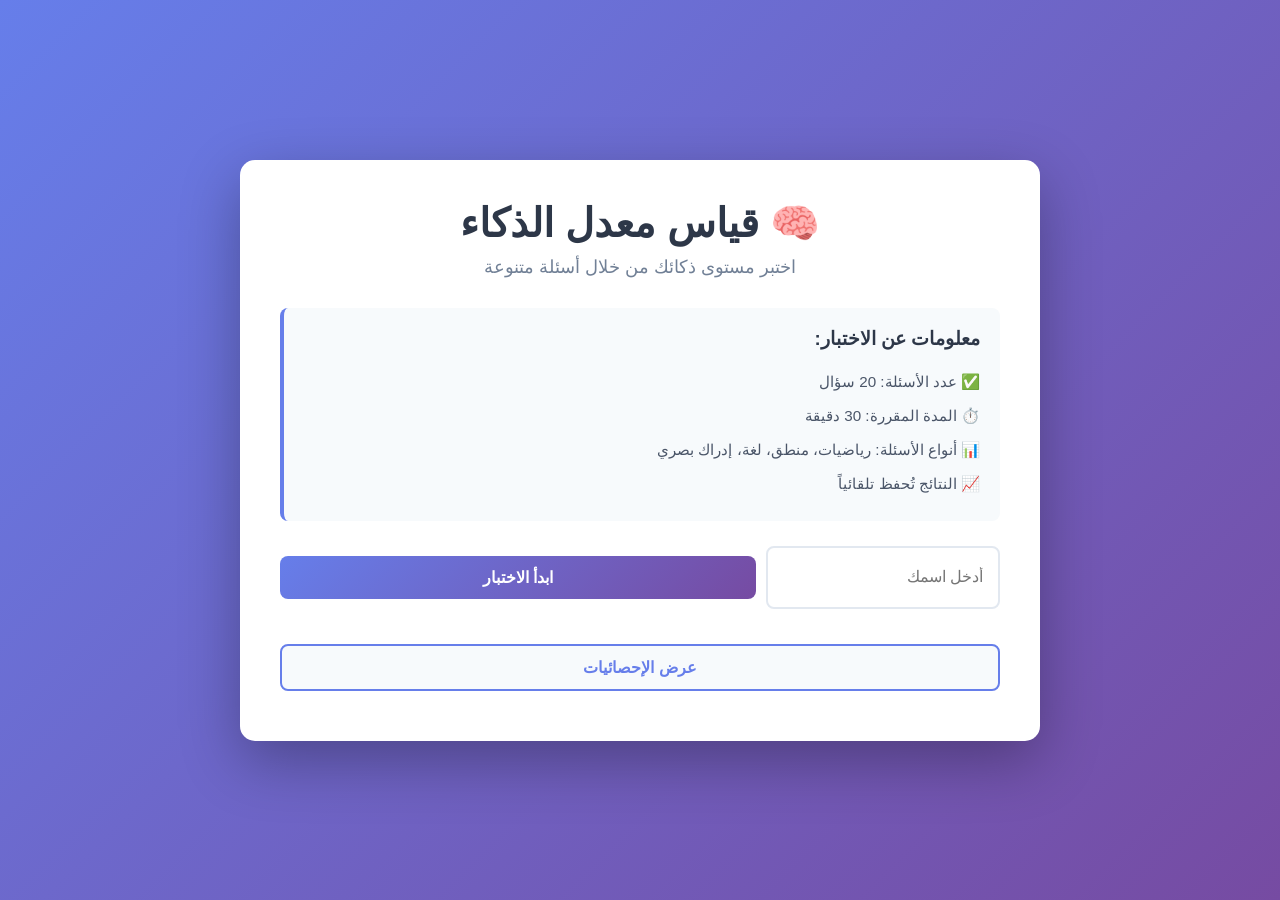
<file: index.html>
<!DOCTYPE html>
<html lang="ar" dir="rtl">
<head>
    <meta charset="UTF-8">
    <meta name="viewport" content="width=device-width, initial-scale=1.0">
    <title>تطبيق قياس معدل الذكاء - IQ Test App</title>
    <link rel="stylesheet" href="style.css">
</head>
<body>
    <div class="container">
        <!-- الشاشة الرئيسية -->
        <div id="homeScreen" class="screen active">
            <div class="home-content">
                <h1>🧠 قياس معدل الذكاء</h1>
                <p class="subtitle">اختبر مستوى ذكائك من خلال أسئلة متنوعة</p>
                
                <div class="info-box">
                    <h3>معلومات عن الاختبار:</h3>
                    <ul>
                        <li>✅ عدد الأسئلة: 20 سؤال</li>
                        <li>⏱️ المدة المقررة: 30 دقيقة</li>
                        <li>📊 أنواع الأسئلة: رياضيات، منطق، لغة، إدراك بصري</li>
                        <li>📈 النتائج تُحفظ تلقائياً</li>
                    </ul>
                </div>

                <div class="input-section">
                    <input type="text" id="userName" placeholder="أدخل اسمك" class="input-field">
                    <button onclick="startTest()" class="btn btn-primary">ابدأ الاختبار</button>
                </div>

                <button onclick="goToStats()" class="btn btn-secondary">عرض الإحصائيات</button>
            </div>
        </div>

        <!-- شاشة الاختبار -->
        <div id="testScreen" class="screen">
            <div class="test-header">
                <div class="test-info">
                    <span>السؤال <span id="questionNumber">1</span> من 20</span>
                    <span id="timerDisplay">30:00</span>
                </div>
                <div class="progress-bar">
                    <div class="progress" id="progressBar"></div>
                </div>
            </div>

            <div class="test-content">
                <h2 id="questionText"></h2>
                <div id="optionsContainer" class="options-container"></div>
            </div>

            <div class="test-footer">
                <button onclick="previousQuestion()" class="btn btn-secondary" id="prevBtn" style="display:none;">السابق</button>
                <button onclick="nextQuestion()" class="btn btn-primary" id="nextBtn">التالي</button>
                <button onclick="finishTest()" class="btn btn-danger" id="finishBtn" style="display:none;">إنهاء الاختبار</button>
            </div>
        </div>

        <!-- شاشة النتائج -->
        <div id="resultsScreen" class="screen">
            <div class="results-content">
                <h1>🎉 تم انهاء الاختبار</h1>
                <div class="result-box">
                    <div class="iq-score" id="iqScore">115</div>
                    <p class="score-label">معدل الذكاء (IQ)</p>
                </div>

                <div class="result-details">
                    <div class="detail-item">
                        <span class="label">الاسم:</span>
                        <span id="resultName"></span>
                    </div>
                    <div class="detail-item">
                        <span class="label">عدد الإجابات الصحيحة:</span>
                        <span id="correctAnswers"></span>
                    </div>
                    <div class="detail-item">
                        <span class="label">النسبة المئوية:</span>
                        <span id="percentage"></span>
                    </div>
                    <div class="detail-item">
                        <span class="label">التصنيف:</span>
                        <span id="classification"></span>
                    </div>
                    <div class="detail-item">
                        <span class="label">الوقت المستغرق:</span>
                        <span id="timeSpent"></span>
                    </div>
                </div>

                <div class="classification-box" id="classificationBox"></div>

                <div class="result-actions">
                    <button onclick="goHome()" class="btn btn-primary">العودة للرئيسية</button>
                    <button onclick="saveToGoogle()" class="btn btn-secondary">حفظ على Google Sheets</button>
                </div>
            </div>
        </div>

        <!-- شاشة الإحصائيات -->
        <div id="statsScreen" class="screen">
            <div class="stats-content">
                <h1>📊 الإحصائيات</h1>
                <div id="statsContainer" class="stats-container"></div>
                <button onclick="goHome()" class="btn btn-primary">العودة للرئيسية</button>
            </div>
        </div>
    </div>

    <script src="script.js"></script>
</body>
</html>
</file>
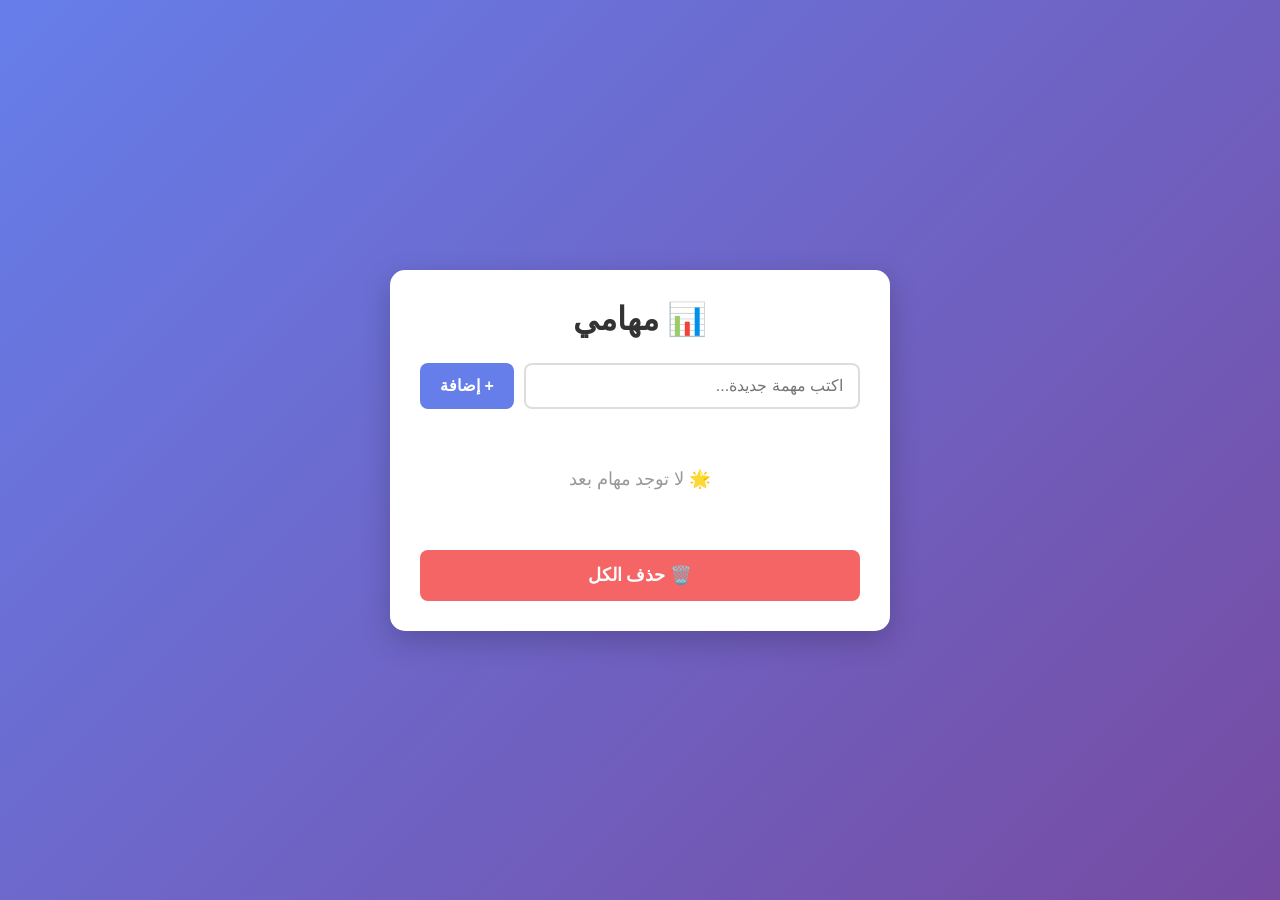
<file: todo-simple/index.html>
<!DOCTYPE html>
<html lang="ar" dir="rtl">
<head>
    <meta charset="UTF-8">
    <meta name="viewport" content="width=device-width, initial-scale=1.0">
    <title>مهامي - قائمة بسيطة</title>
    <link rel="stylesheet" href="style.css">
</head>
<body>
    <div class="container">
        <h1>📊 مهامي</h1>
        
        <div class="input-box">
            <input 
                type="text" 
                id="taskInput" 
                placeholder="اكتب مهمة جديدة..."
            >
            <button onclick="addTask()">+ إضافة</button>
        </div>

        <div id="taskList" class="task-list"></div>
        
        <button onclick="deleteAll()" class="delete-all">🗑️ حذف الكل</button>
    </div>

    <script src="script.js"></script>
</body>
</html>
</file>
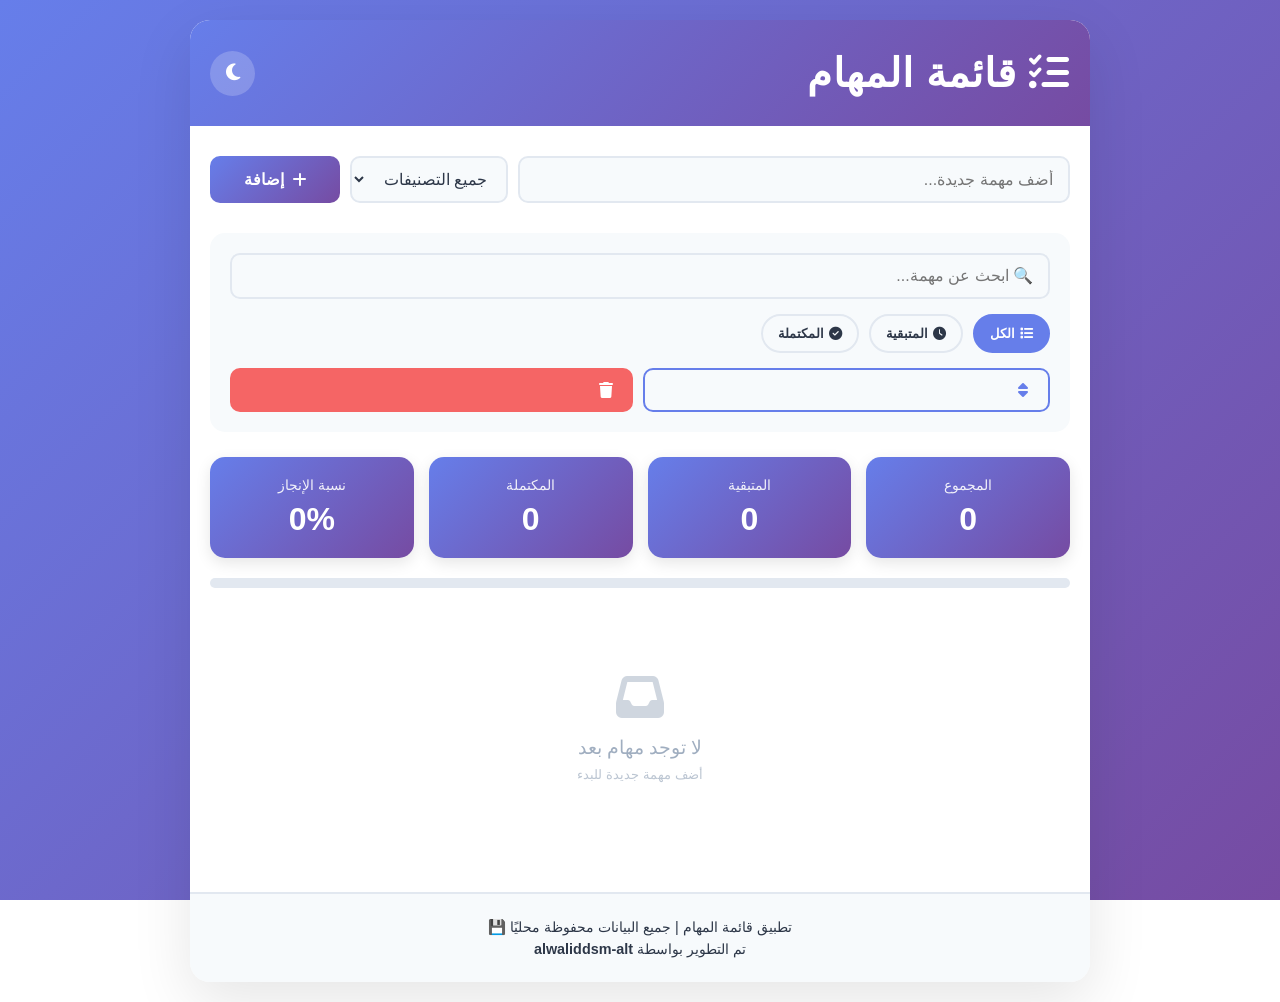
<file: todo/index.html>
<!DOCTYPE html>
<html lang="ar" dir="rtl">
<head>
    <meta charset="UTF-8">
    <meta name="viewport" content="width=device-width, initial-scale=1.0">
    <title>تطبيق قائمة المهام - To-Do List</title>
    <link rel="stylesheet" href="style.css">
    <link rel="stylesheet" href="https://cdnjs.cloudflare.com/ajax/libs/font-awesome/6.4.0/css/all.min.css">
</head>
<body>
    <div class="container">
        <!-- الرأس -->
        <header class="header">
            <div class="header-content">
                <h1><i class="fas fa-tasks"></i> قائمة المهام</h1>
                <button id="themeToggle" class="theme-toggle" title="تبديل الوضع">
                    <i class="fas fa-moon"></i>
                </button>
            </div>
        </header>

        <!-- القسم الرئيسي -->
        <main class="main">
            <!-- قسم الإدخال -->
            <section class="input-section">
                <div class="input-group">
                    <input 
                        type="text" 
                        id="taskInput" 
                        placeholder="أضف مهمة جديدة..."
                        class="input-field"
                    >
                    <select id="categorySelect" class="category-select">
                        <option value="all">جميع التصنيفات</option>
                        <option value="work">🏢 عمل</option>
                        <option value="personal">👤 شخصي</option>
                        <option value="shopping">🛒 تسوق</option>
                        <option value="health">💪 صحة</option>
                        <option value="other">📌 أخرى</option>
                    </select>
                    <button id="addBtn" class="btn btn-add">
                        <i class="fas fa-plus"></i> إضافة
                    </button>
                </div>
            </section>

            <!-- قسم الفلاتر والبحث -->
            <section class="filter-section">
                <div class="search-box">
                    <input 
                        type="text" 
                        id="searchInput" 
                        placeholder="🔍 ابحث عن مهمة..."
                        class="search-field"
                    >
                </div>

                <div class="filter-buttons">
                    <button class="filter-btn active" data-filter="all">
                        <i class="fas fa-list"></i> الكل
                    </button>
                    <button class="filter-btn" data-filter="pending">
                        <i class="fas fa-clock"></i> المتبقية
                    </button>
                    <button class="filter-btn" data-filter="completed">
                        <i class="fas fa-check-circle"></i> المكتملة
                    </button>
                </div>

                <div class="action-buttons">
                    <button id="sortBtn" class="btn btn-secondary" title="ترتيب المهام">
                        <i class="fas fa-sort"></i>
                    </button>
                    <button id="clearBtn" class="btn btn-danger" title="حذف جميع المهام المكتملة">
                        <i class="fas fa-trash"></i>
                    </button>
                </div>
            </section>

            <!-- الإحصائيات -->
            <section class="stats-section">
                <div class="stat-item">
                    <span class="stat-label">المجموع</span>
                    <span class="stat-value" id="totalCount">0</span>
                </div>
                <div class="stat-item">
                    <span class="stat-label">المتبقية</span>
                    <span class="stat-value" id="pendingCount">0</span>
                </div>
                <div class="stat-item">
                    <span class="stat-label">المكتملة</span>
                    <span class="stat-value" id="completedCount">0</span>
                </div>
                <div class="stat-item">
                    <span class="stat-label">نسبة الإنجاز</span>
                    <span class="stat-value" id="progressPercent">0%</span>
                </div>
            </section>

            <!-- شريط التقدم -->
            <div class="progress-bar-container">
                <div class="progress-bar">
                    <div class="progress-fill" id="progressFill"></div>
                </div>
            </div>

            <!-- قائمة المهام -->
            <section class="tasks-section">
                <div id="tasksList" class="tasks-list">
                    <!-- المهام تُدرج هنا ديناميكياً -->
                </div>
                
                <!-- رسالة عدم وجود مهام -->
                <div id="emptyMessage" class="empty-message">
                    <i class="fas fa-inbox"></i>
                    <p>لا توجد مهام بعد</p>
                    <small>أضف مهمة جديدة للبدء</small>
                </div>
            </section>
        </main>

        <!-- التذييل -->
        <footer class="footer">
            <p>تطبيق قائمة المهام | جميع البيانات محفوظة محليًا 💾</p>
            <p>تم التطوير بواسطة <strong>alwaliddsm-alt</strong></p>
        </footer>
    </div>

    <!-- نموذج التعديل -->
    <div id="editModal" class="modal">
        <div class="modal-content">
            <div class="modal-header">
                <h2>تعديل المهمة</h2>
                <button class="modal-close" onclick="closeModal()">&times;</button>
            </div>
            <div class="modal-body">
                <input 
                    type="text" 
                    id="editInput" 
                    placeholder="عدّل المهمة..."
                    class="input-field"
                >
                <select id="editCategorySelect" class="category-select">
                    <option value="work">🏢 عمل</option>
                    <option value="personal">👤 شخصي</option>
                    <option value="shopping">🛒 تسوق</option>
                    <option value="health">💪 صحة</option>
                    <option value="other">📌 أخرى</option>
                </select>
            </div>
            <div class="modal-footer">
                <button onclick="closeModal()" class="btn btn-secondary">إلغاء</button>
                <button onclick="saveEdit()" class="btn btn-primary">حفظ</button>
            </div>
        </div>
    </div>

    <script src="script.js"></script>
</body>
</html>
</file>
<file: style.css>
:root {
    --primary: #667eea;
    --secondary: #764ba2;
    --success: #48bb78;
    --danger: #f56565;
    --warning: #ed8936;
    --dark: #2d3748;
    --light: #f7fafc;
    --border: #e2e8f0;
}

* {
    margin: 0;
    padding: 0;
    box-sizing: border-box;
}

body {
    font-family: 'Segoe UI', Tahoma, Geneva, Verdana, sans-serif;
    background: linear-gradient(135deg, var(--primary), var(--secondary));
    min-height: 100vh;
    display: flex;
    justify-content: center;
    align-items: center;
    padding: 20px;
}

.container {
    width: 100%;
    max-width: 800px;
}

.screen {
    background: white;
    border-radius: 15px;
    box-shadow: 0 20px 60px rgba(0, 0, 0, 0.3);
    padding: 40px;
    animation: slideIn 0.5s ease;
    display: none;
}

.screen.active {
    display: block;
}

@keyframes slideIn {
    from {
        opacity: 0;
        transform: translateY(20px);
    }
    to {
        opacity: 1;
        transform: translateY(0);
    }
}

/* الشاشة الرئيسية */
.home-content h1 {
    color: var(--dark);
    margin-bottom: 10px;
    font-size: 2.5em;
    text-align: center;
}

.subtitle {
    text-align: center;
    color: #718096;
    margin-bottom: 30px;
    font-size: 1.1em;
}

.info-box {
    background: var(--light);
    border-left: 4px solid var(--primary);
    padding: 20px;
    border-radius: 8px;
    margin: 25px 0;
}

.info-box h3 {
    color: var(--dark);
    margin-bottom: 15px;
}

.info-box ul {
    list-style: none;
}

.info-box li {
    padding: 8px 0;
    color: #4a5568;
    font-size: 0.95em;
}

.input-section {
    margin: 25px 0;
    display: flex;
    gap: 10px;
}

.input-field {
    flex: 1;
    padding: 12px 15px;
    border: 2px solid var(--border);
    border-radius: 8px;
    font-size: 1em;
    transition: all 0.3s;
}

.input-field:focus {
    outline: none;
    border-color: var(--primary);
    box-shadow: 0 0 0 3px rgba(102, 126, 234, 0.1);
}

/* الأزرار */
.btn {
    padding: 12px 25px;
    border: none;
    border-radius: 8px;
    font-size: 1em;
    cursor: pointer;
    transition: all 0.3s;
    font-weight: 600;
}

.btn-primary {
    background: linear-gradient(135deg, var(--primary), var(--secondary));
    color: white;
    width: 100%;
    margin: 10px 0;
}

.btn-primary:hover {
    transform: translateY(-2px);
    box-shadow: 0 10px 25px rgba(102, 126, 234, 0.3);
}

.btn-secondary {
    background: var(--light);
    color: var(--primary);
    border: 2px solid var(--primary);
    width: 100%;
    margin: 10px 0;
}

.btn-secondary:hover {
    background: var(--primary);
    color: white;
}

.btn-danger {
    background: var(--danger);
    color: white;
}

.btn-danger:hover {
    background: #e53e3e;
}

/* شاشة الاختبار */
.test-header {
    margin-bottom: 30px;
}

.test-info {
    display: flex;
    justify-content: space-between;
    margin-bottom: 15px;
    color: #4a5568;
    font-weight: 600;
}

.progress-bar {
    width: 100%;
    height: 8px;
    background: var(--border);
    border-radius: 10px;
    overflow: hidden;
}

.progress {
    height: 100%;
    background: linear-gradient(90deg, var(--primary), var(--secondary));
    width: 0%;
    transition: width 0.3s;
}

.test-content h2 {
    color: var(--dark);
    margin-bottom: 30px;
    font-size: 1.5em;
}

.options-container {
    display: flex;
    flex-direction: column;
    gap: 12px;
    margin-bottom: 30px;
}

.option {
    padding: 15px;
    border: 2px solid var(--border);
    border-radius: 8px;
    cursor: pointer;
    transition: all 0.3s;
    background: white;
}

.option:hover {
    border-color: var(--primary);
    background: rgba(102, 126, 234, 0.05);
}

.option.selected {
    border-color: var(--primary);
    background: rgba(102, 126, 234, 0.1);
}

.option.correct {
    border-color: var(--success);
    background: rgba(72, 187, 120, 0.1);
}

.option.incorrect {
    border-color: var(--danger);
    background: rgba(245, 101, 101, 0.1);
}

.test-footer {
    display: flex;
    gap: 10px;
    justify-content: space-between;
}

/* شاشة النتائج */
.results-content h1 {
    color: var(--dark);
    text-align: center;
    margin-bottom: 30px;
}

.result-box {
    text-align: center;
    margin: 30px 0;
    padding: 30px;
    background: linear-gradient(135deg, var(--primary), var(--secondary));
    border-radius: 15px;
    color: white;
}

.iq-score {
    font-size: 4em;
    font-weight: bold;
    margin-bottom: 10px;
}

.score-label {
    font-size: 1.2em;
    opacity: 0.9;
}

.result-details {
    background: var(--light);
    padding: 20px;
    border-radius: 10px;
    margin: 25px 0;
}

.detail-item {
    display: flex;
    justify-content: space-between;
    padding: 12px 0;
    border-bottom: 1px solid var(--border);
}

.detail-item:last-child {
    border-bottom: none;
}

.label {
    font-weight: 600;
    color: var(--dark);
}

.classification-box {
    background: var(--light);
    padding: 20px;
    border-radius: 10px;
    margin: 25px 0;
    border-left: 4px solid var(--primary);
}

.result-actions {
    display: flex;
    gap: 10px;
    flex-direction: column;
}

/* شاشة الإحصائيات */
.stats-content h1 {
    color: var(--dark);
    margin-bottom: 30px;
    text-align: center;
}

.stats-container {
    margin-bottom: 30px;
}

.stat-item {
    background: var(--light);
    padding: 20px;
    border-radius: 10px;
    margin-bottom: 15px;
    border-left: 4px solid var(--primary);
}

.stat-item-header {
    display: flex;
    justify-content: space-between;
    margin-bottom: 10px;
}

.stat-item-name {
    font-weight: 600;
    color: var(--dark);
}

.stat-item-score {
    color: var(--primary);
    font-weight: bold;
}

.stat-item-details {
    font-size: 0.9em;
    color: #718096;
}

/* التصنيفات */
.classification-genius { border-left-color: #e74c3c; }
.classification-vhigh { border-left-color: #3498db; }
.classification-high { border-left-color: #2ecc71; }
.classification-average { border-left-color: #f39c12; }
.classification-low { border-left-color: #e67e22; }
.classification-vlow { border-left-color: #c0392b; }

/* Responsive */
@media (max-width: 600px) {
    .screen {
        padding: 20px;
    }

    .home-content h1 {
        font-size: 1.8em;
    }

    .input-section {
        flex-direction: column;
    }

    .iq-score {
        font-size: 3em;
    }

    .test-footer {
        flex-direction: column;
    }

    .btn {
        width: 100%;
    }
}
</file>
<file: todo-simple/style.css>
* {
    margin: 0;
    padding: 0;
    box-sizing: border-box;
}

body {
    font-family: Arial, sans-serif;
    background: linear-gradient(135deg, #667eea, #764ba2);
    min-height: 100vh;
    display: flex;
    justify-content: center;
    align-items: center;
    padding: 20px;
}

.container {
    background: white;
    border-radius: 15px;
    padding: 30px;
    width: 100%;
    max-width: 500px;
    box-shadow: 0 10px 30px rgba(0, 0, 0, 0.2);
}

h1 {
    text-align: center;
    color: #333;
    margin-bottom: 25px;
    font-size: 2em;
}

.input-box {
    display: flex;
    gap: 10px;
    margin-bottom: 20px;
}

input {
    flex: 1;
    padding: 12px 15px;
    border: 2px solid #ddd;
    border-radius: 8px;
    font-size: 1em;
    font-family: Arial, sans-serif;
}

input:focus {
    outline: none;
    border-color: #667eea;
    box-shadow: 0 0 5px rgba(102, 126, 234, 0.3);
}

button {
    padding: 12px 20px;
    border: none;
    border-radius: 8px;
    background: #667eea;
    color: white;
    cursor: pointer;
    font-size: 1em;
    font-weight: bold;
    transition: all 0.3s;
}

button:hover {
    background: #5568d3;
    transform: translateY(-2px);
}

.task-list {
    margin-bottom: 20px;
}

.task-item {
    background: #f5f5f5;
    padding: 15px;
    margin-bottom: 10px;
    border-radius: 8px;
    display: flex;
    align-items: center;
    gap: 12px;
    animation: slideIn 0.3s ease;
}

@keyframes slideIn {
    from {
        opacity: 0;
        transform: translateX(-20px);
    }
    to {
        opacity: 1;
        transform: translateX(0);
    }
}

.task-item input[type="checkbox"] {
    width: 24px;
    height: 24px;
    cursor: pointer;
    accent-color: #48bb78;
}

.task-item.done {
    opacity: 0.5;
}

.task-item.done span {
    text-decoration: line-through;
    color: #999;
}

.task-item span {
    flex: 1;
    font-size: 1.1em;
    color: #333;
}

.task-item button {
    padding: 8px 12px;
    background: #f56565;
    font-size: 0.9em;
}

.task-item button:hover {
    background: #e53e3e;
}

.delete-all {
    width: 100%;
    background: #f56565;
    padding: 15px;
    font-size: 1.1em;
}

.delete-all:hover {
    background: #e53e3e;
}

.empty-message {
    text-align: center;
    color: #999;
    padding: 40px 20px;
    font-size: 1.1em;
}
</file>
<file: todo/style.css>
:root {
    --primary: #667eea;
    --secondary: #764ba2;
    --success: #48bb78;
    --danger: #f56565;
    --warning: #ed8936;
    --dark: #2d3748;
    --light: #f7fafc;
    --border: #e2e8f0;
    --text: #2d3748;
    --bg: #ffffff;
    --shadow: rgba(0, 0, 0, 0.1);
}

body.dark-mode {
    --text: #e2e8f0;
    --bg: #1a202c;
    --light: #2d3748;
    --border: #4a5568;
    --shadow: rgba(0, 0, 0, 0.3);
}

* {
    margin: 0;
    padding: 0;
    box-sizing: border-box;
}

body {
    font-family: 'Segoe UI', Tahoma, Geneva, Verdana, sans-serif;
    background: linear-gradient(135deg, var(--primary), var(--secondary));
    color: var(--text);
    background-attachment: fixed;
    min-height: 100vh;
    padding: 20px;
    transition: all 0.3s ease;
}

.container {
    max-width: 900px;
    margin: 0 auto;
    background: var(--bg);
    border-radius: 20px;
    box-shadow: 0 20px 60px var(--shadow);
    overflow: hidden;
    display: flex;
    flex-direction: column;
    min-height: 100vh;
}

/* الرأس */
.header {
    background: linear-gradient(135deg, var(--primary), var(--secondary));
    color: white;
    padding: 30px 20px;
    text-align: center;
}

.header-content {
    display: flex;
    justify-content: space-between;
    align-items: center;
    max-width: 1200px;
    margin: 0 auto;
}

.header h1 {
    font-size: 2.5em;
    font-weight: 700;
    letter-spacing: 1px;
}

.theme-toggle {
    background: rgba(255, 255, 255, 0.2);
    border: none;
    color: white;
    width: 45px;
    height: 45px;
    border-radius: 50%;
    cursor: pointer;
    font-size: 1.2em;
    transition: all 0.3s;
}

.theme-toggle:hover {
    background: rgba(255, 255, 255, 0.3);
    transform: scale(1.1);
}

/* القسم الرئيسي */
.main {
    flex: 1;
    padding: 30px 20px;
    overflow-y: auto;
}

/* قسم الإدخال */
.input-section {
    margin-bottom: 30px;
}

.input-group {
    display: flex;
    gap: 10px;
    flex-wrap: wrap;
}

.input-field,
.category-select,
.search-field {
    padding: 12px 15px;
    border: 2px solid var(--border);
    border-radius: 10px;
    font-size: 1em;
    background: var(--light);
    color: var(--text);
    transition: all 0.3s;
}

.input-field:focus,
.category-select:focus,
.search-field:focus {
    outline: none;
    border-color: var(--primary);
    box-shadow: 0 0 0 3px rgba(102, 126, 234, 0.1);
}

.input-field {
    flex: 1;
    min-width: 200px;
}

.category-select {
    min-width: 150px;
}

.btn {
    padding: 12px 20px;
    border: none;
    border-radius: 10px;
    cursor: pointer;
    font-size: 1em;
    font-weight: 600;
    transition: all 0.3s;
    display: flex;
    align-items: center;
    gap: 8px;
}

.btn-add {
    background: linear-gradient(135deg, var(--primary), var(--secondary));
    color: white;
    min-width: 130px;
    justify-content: center;
}

.btn-add:hover {
    transform: translateY(-2px);
    box-shadow: 0 10px 25px rgba(102, 126, 234, 0.3);
}

.btn-primary {
    background: var(--primary);
    color: white;
}

.btn-primary:hover {
    background: #5568d3;
}

.btn-secondary {
    background: var(--light);
    color: var(--primary);
    border: 2px solid var(--primary);
}

.btn-secondary:hover {
    background: var(--primary);
    color: white;
}

.btn-danger {
    background: var(--danger);
    color: white;
}

.btn-danger:hover {
    background: #e53e3e;
}

/* قسم الف��اتر والبحث */
.filter-section {
    margin-bottom: 25px;
    padding: 20px;
    background: var(--light);
    border-radius: 15px;
}

.search-box {
    margin-bottom: 15px;
}

.search-field {
    width: 100%;
}

.filter-buttons {
    display: flex;
    gap: 10px;
    margin-bottom: 15px;
    flex-wrap: wrap;
}

.filter-btn {
    padding: 10px 15px;
    border: 2px solid var(--border);
    background: transparent;
    color: var(--text);
    border-radius: 20px;
    cursor: pointer;
    transition: all 0.3s;
    font-weight: 600;
    display: flex;
    align-items: center;
    gap: 5px;
}

.filter-btn:hover {
    border-color: var(--primary);
    color: var(--primary);
}

.filter-btn.active {
    background: var(--primary);
    color: white;
    border-color: var(--primary);
}

.action-buttons {
    display: flex;
    gap: 10px;
}

.btn-secondary,
.btn-danger {
    flex: 1;
}

/* الإحصائيات */
.stats-section {
    display: grid;
    grid-template-columns: repeat(auto-fit, minmax(150px, 1fr));
    gap: 15px;
    margin-bottom: 20px;
}

.stat-item {
    background: linear-gradient(135deg, var(--primary), var(--secondary));
    color: white;
    padding: 20px;
    border-radius: 15px;
    text-align: center;
    box-shadow: 0 5px 15px var(--shadow);
}

.stat-label {
    display: block;
    font-size: 0.9em;
    opacity: 0.9;
    margin-bottom: 8px;
}

.stat-value {
    display: block;
    font-size: 2em;
    font-weight: 700;
}

/* شريط التقدم */
.progress-bar-container {
    margin-bottom: 25px;
}

.progress-bar {
    width: 100%;
    height: 10px;
    background: var(--border);
    border-radius: 10px;
    overflow: hidden;
}

.progress-fill {
    height: 100%;
    background: linear-gradient(90deg, var(--primary), var(--secondary));
    width: 0%;
    transition: width 0.5s ease;
}

/* قائمة المهام */
.tasks-section {
    margin-bottom: 20px;
}

.tasks-list {
    display: flex;
    flex-direction: column;
    gap: 10px;
}

.task-item {
    background: var(--light);
    border: 2px solid var(--border);
    border-left: 5px solid var(--primary);
    padding: 15px;
    border-radius: 10px;
    display: flex;
    align-items: center;
    gap: 12px;
    transition: all 0.3s;
    animation: slideIn 0.3s ease;
}

@keyframes slideIn {
    from {
        opacity: 0;
        transform: translateX(-20px);
    }
    to {
        opacity: 1;
        transform: translateX(0);
    }
}

.task-item:hover {
    box-shadow: 0 5px 15px var(--shadow);
    transform: translateY(-2px);
}

.task-item.completed {
    opacity: 0.6;
}

.task-item.completed .task-text {
    text-decoration: line-through;
}

.task-checkbox {
    width: 24px;
    height: 24px;
    cursor: pointer;
    accent-color: var(--success);
}

.task-content {
    flex: 1;
}

.task-category {
    display: inline-block;
    font-size: 0.8em;
    padding: 4px 8px;
    background: var(--border);
    border-radius: 5px;
    margin-bottom: 5px;
}

.task-text {
    color: var(--text);
    word-break: break-word;
    font-weight: 500;
}

.task-time {
    font-size: 0.85em;
    color: #a0aec0;
}

.task-actions {
    display: flex;
    gap: 8px;
}

.task-btn {
    width: 35px;
    height: 35px;
    border: none;
    border-radius: 8px;
    cursor: pointer;
    font-size: 0.9em;
    transition: all 0.3s;
    display: flex;
    align-items: center;
    justify-content: center;
}

.task-btn-edit {
    background: var(--primary);
    color: white;
}

.task-btn-edit:hover {
    background: #5568d3;
}

.task-btn-delete {
    background: var(--danger);
    color: white;
}

.task-btn-delete:hover {
    background: #e53e3e;
}

/* رسالة عدم وجود مهام */
.empty-message {
    text-align: center;
    padding: 60px 20px;
    color: #a0aec0;
}

.empty-message i {
    font-size: 3em;
    margin-bottom: 15px;
    opacity: 0.5;
}

.empty-message p {
    font-size: 1.2em;
    margin-bottom: 8px;
}

.empty-message small {
    display: block;
    opacity: 0.7;
}

/* النموذج */
.modal {
    display: none;
    position: fixed;
    top: 0;
    left: 0;
    right: 0;
    bottom: 0;
    background: rgba(0, 0, 0, 0.5);
    z-index: 1000;
    align-items: center;
    justify-content: center;
}

.modal.active {
    display: flex;
}

.modal-content {
    background: var(--bg);
    border-radius: 15px;
    box-shadow: 0 20px 60px var(--shadow);
    max-width: 500px;
    width: 90%;
    animation: scaleIn 0.3s ease;
}

@keyframes scaleIn {
    from {
        transform: scale(0.9);
        opacity: 0;
    }
    to {
        transform: scale(1);
        opacity: 1;
    }
}

.modal-header {
    display: flex;
    justify-content: space-between;
    align-items: center;
    padding: 20px;
    border-bottom: 2px solid var(--border);
}

.modal-header h2 {
    color: var(--text);
}

.modal-close {
    background: none;
    border: none;
    font-size: 1.5em;
    cursor: pointer;
    color: var(--text);
}

.modal-body {
    padding: 20px;
    display: flex;
    flex-direction: column;
    gap: 10px;
}

.modal-footer {
    display: flex;
    gap: 10px;
    padding: 20px;
    border-top: 2px solid var(--border);
}

.modal-footer .btn {
    flex: 1;
    justify-content: center;
}

/* التذييل */
.footer {
    background: var(--light);
    border-top: 2px solid var(--border);
    padding: 20px;
    text-align: center;
    color: var(--text);
    font-size: 0.9em;
}

.footer p {
    margin: 5px 0;
}

/* Responsive */
@media (max-width: 768px) {
    .header h1 {
        font-size: 1.8em;
    }

    .main {
        padding: 20px 15px;
    }

    .input-group {
        flex-direction: column;
    }

    .input-field,
    .category-select,
    .btn-add {
        width: 100%;
    }

    .filter-buttons {
        flex-direction: column;
    }

    .filter-btn {
        width: 100%;
        justify-content: center;
    }

    .action-buttons {
        flex-direction: column;
    }

    .task-item {
        flex-direction: column;
        align-items: flex-start;
    }

    .task-actions {
        width: 100%;
        justify-content: flex-end;
    }

    .stats-section {
        grid-template-columns: repeat(2, 1fr);
    }
}

/* تصنيفات المهام */
.category-work { border-left-color: #3182ce; }
.category-personal { border-left-color: #ed64a6; }
.category-shopping { border-left-color: #f6ad55; }
.category-health { border-left-color: #48bb78; }
.category-other { border-left-color: #9f7aea; }
</file>
